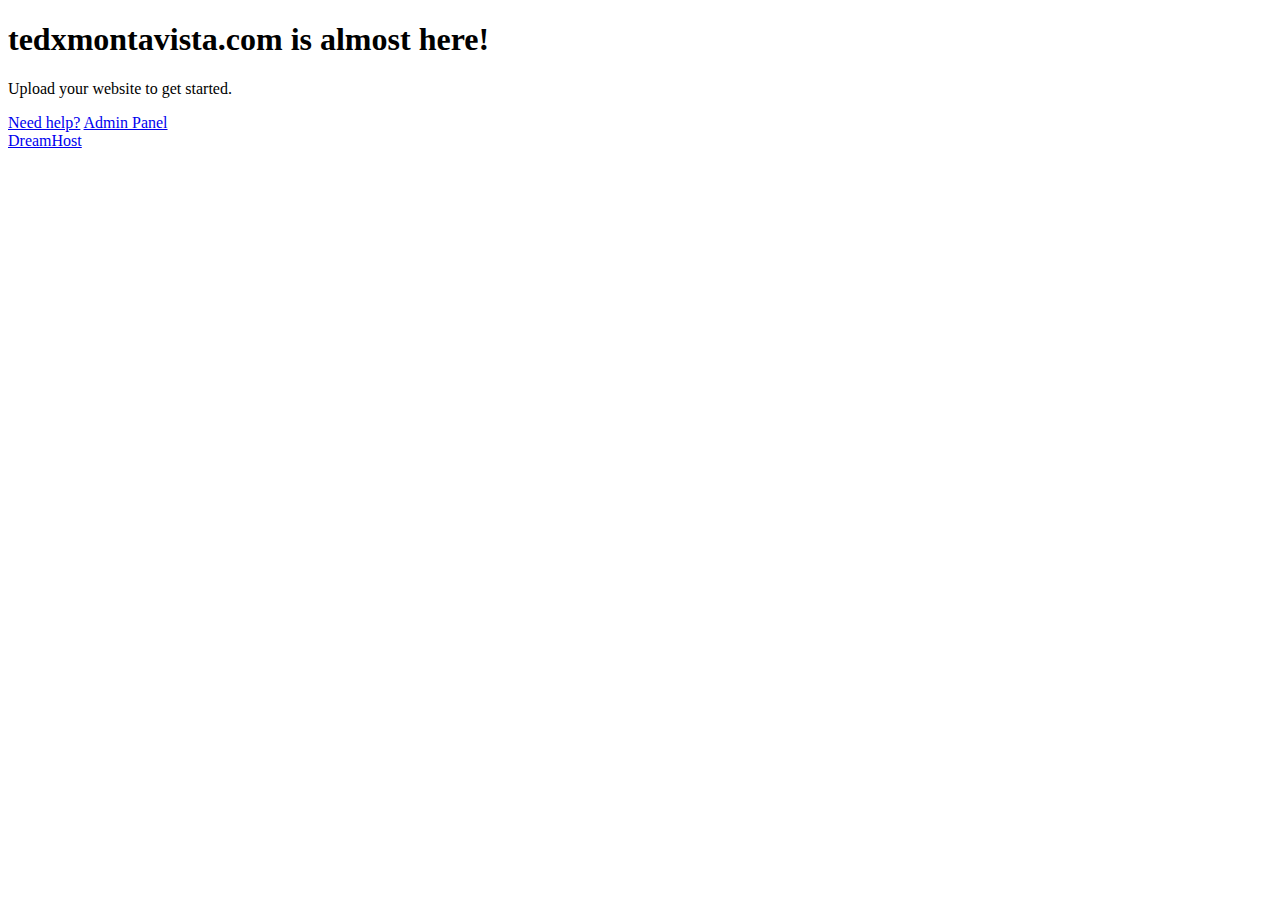
<file: quickstart.html>
<!doctype html>
<html>
<head>
	<title>tedxmontavista.com is almost here!</title>
	<meta name="description" content="The owner of this domain has not yet uploaded their website." />
	<link rel="stylesheet" href="//securendn.a.ssl.fastly.net/newpanel/css/singlepage.css" />
</head>

<body>
	<div class="page page-comingsoon">
		<h1>tedxmontavista.com is almost here!</h1>

		<p>Upload your website to get started.</p>

		<div class="button-row">
			<a href="https://help.dreamhost.com/hc/en-us/articles/215613657-How_do_I_upload_my_site_to_dreamhost" class="btn-simple">Need help?</a>
			<a href="https://panel.dreamhost.com" class="btn-simple">Admin Panel</a>
		</div>

		<a href="http://dreamhost.com" class="logo">DreamHost</a>
	</div>
</body>
</html>
</file>
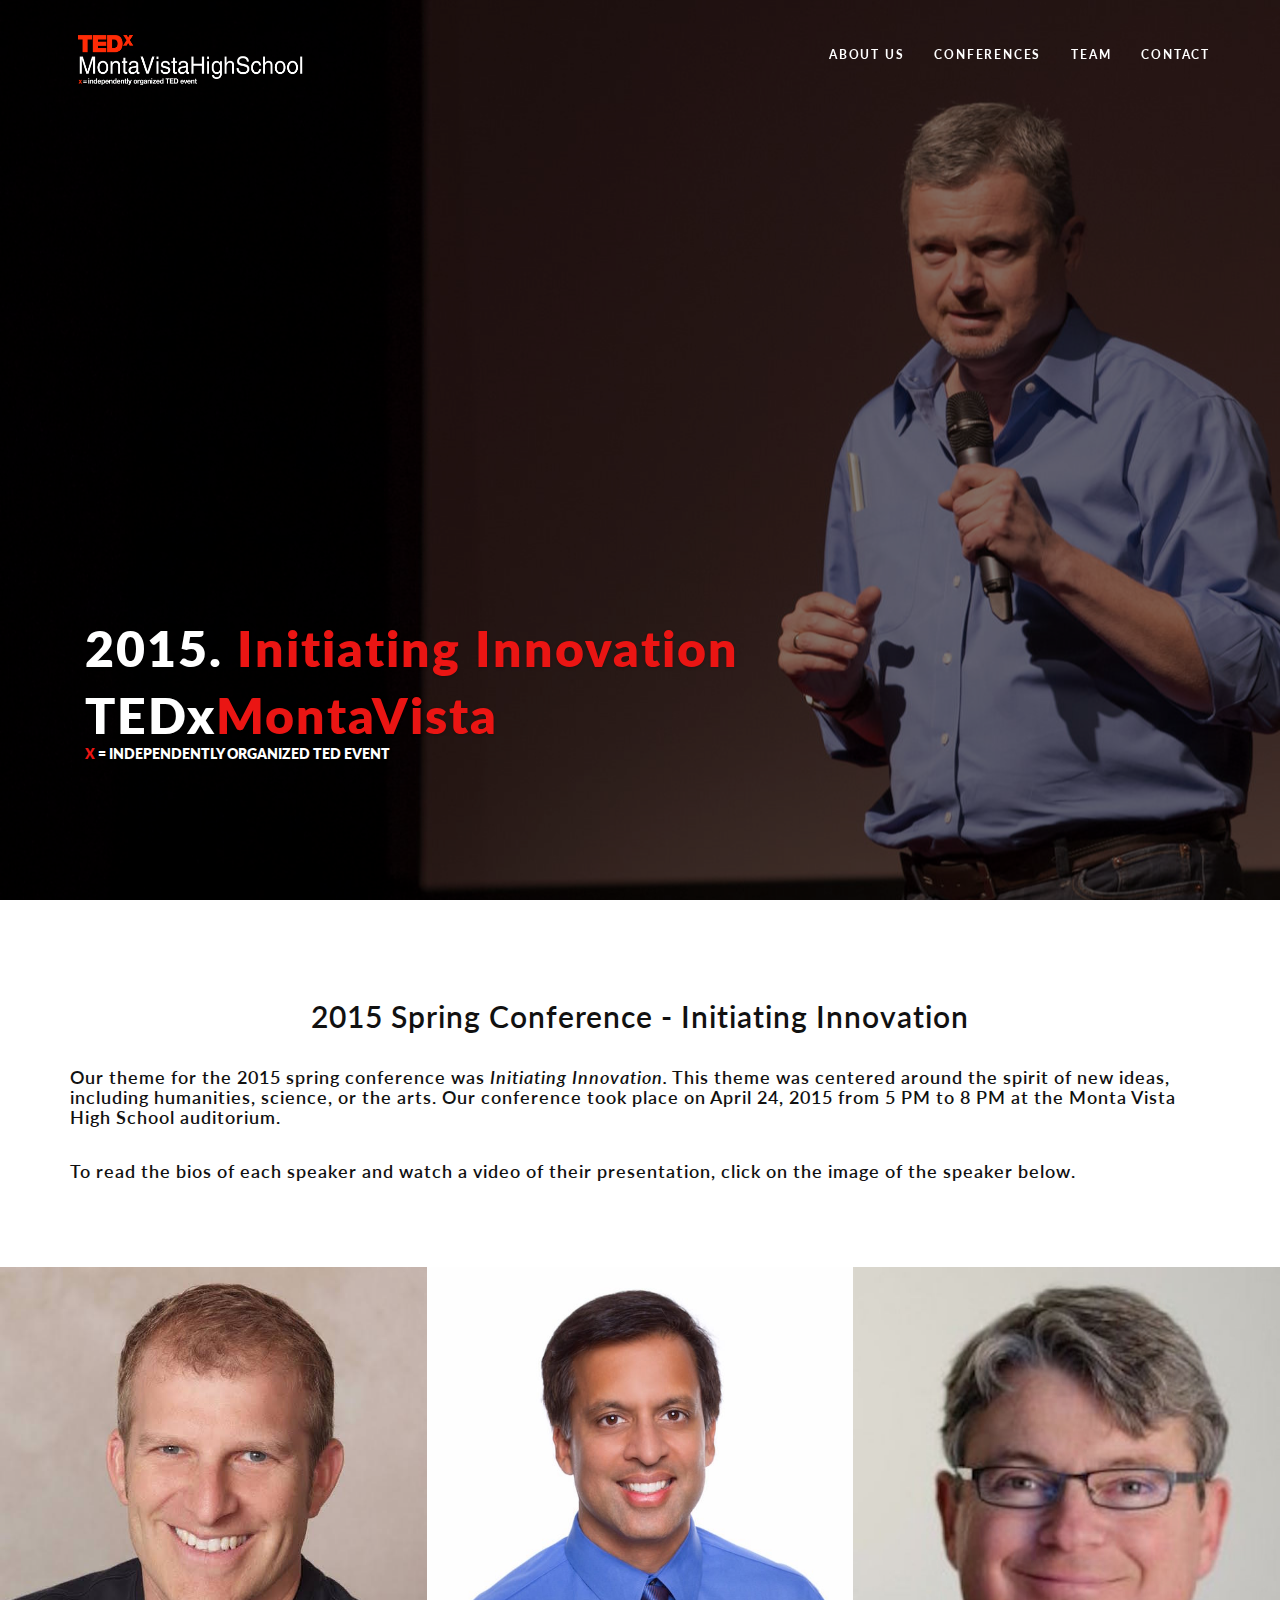
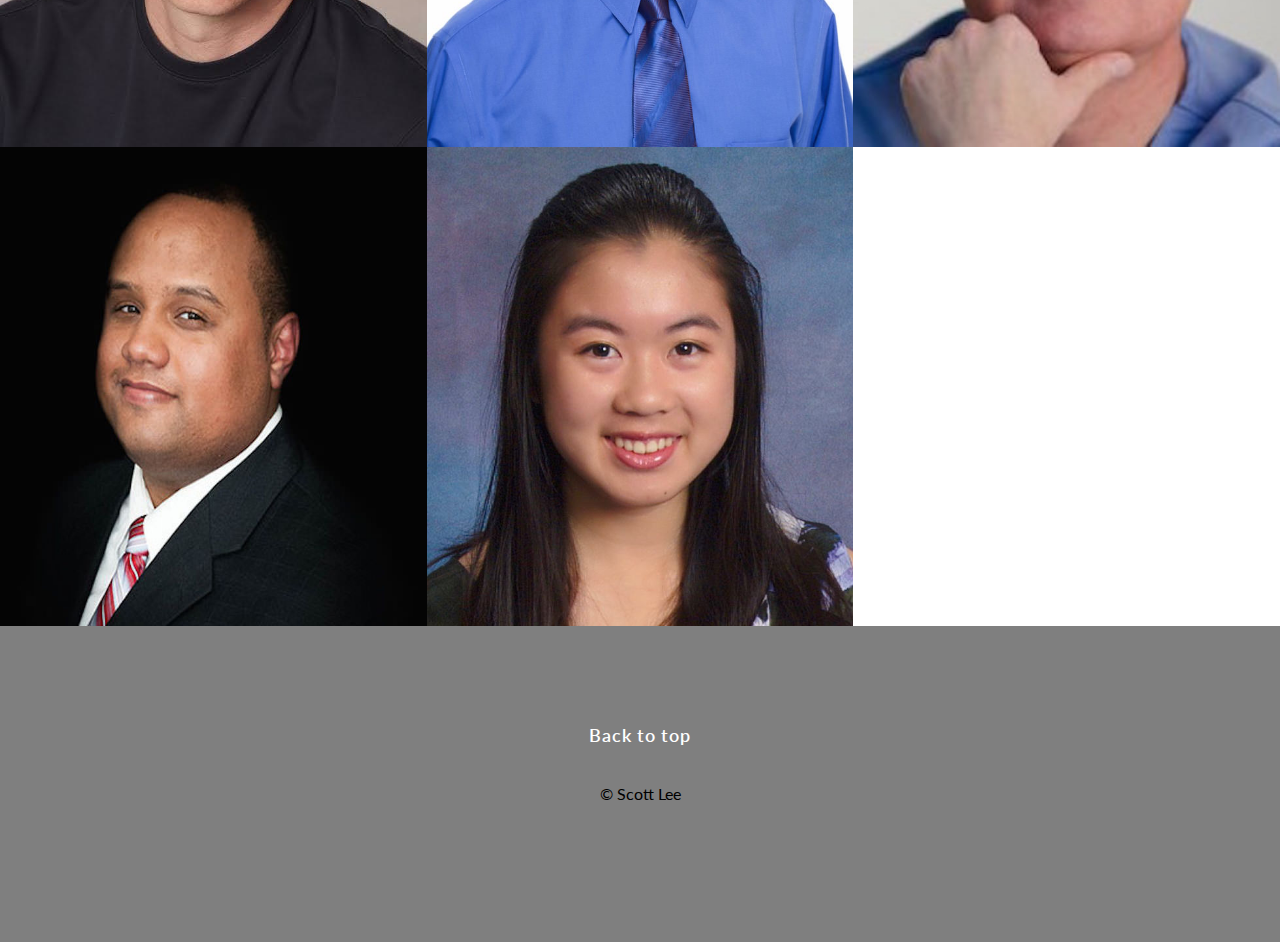
<file: old/2015.html>
<!DOCTYPE html>
<html lang="en" xmlns="http://www.w3.org/1999/html">
<head>

    <meta charset="utf-8">
    <meta http-equiv="X-UA-Compatible" content="IE=edge">
    <meta name="viewport" content="width=device-width, initial-scale=1">
    <meta name="description" content="">

    <title>TEDxMontaVista</title>

    <!-- Bootstrap -->
    <link href="css/bootstrap.min.css" rel="stylesheet">

    <!-- Styles -->
    <link href="css/style.css" rel="stylesheet">

    <!-- Fonts -->
    <link href="css/font-awesome.min.css" rel="stylesheet" type="text/css">
    <link href='http://fonts.googleapis.com/css?family=Lato:400,700,400italic' rel='stylesheet' type='text/css'>

    <!-- HTML5 Shim and Respond.js IE8 support of HTML5 elements and media queries -->
    <!-- WARNING: Respond.js doesn't work if you view the page via file:// -->
    <!--[if lt IE 9]>   
    <script src="https://oss.maxcdn.com/libs/html5shiv/3.7.0/html5shiv.js"></script>
    <script src="https://oss.maxcdn.com/libs/respond.js/1.4.2/respond.min.js"></script>
    <![endif]-->

</head>

<body id="page-top" data-spy="scroll" data-target=".navbar-fixed-top">

    <!-- Navigation -->
    <nav class="navbar navbar-custom navbar-fixed-top" role="navigation">
        <div class="container">
            <!-- Collect the nav links, forms, and other content for toggling -->
            <div class="collapse navbar-collapse navbar-main-collapse">
                <ul class="nav navbar-nav">
                    <a class="navbar-brand" href="index.html#page-top">
                        <img src='img/tedx-logo.png' style='width: 300px; height: 50px; margin-top: -10px;'/>
                    </a>
                </ul>
                <div class="navbar-collapse collapse">
                    <ul class="nav navbar-nav navbar-right">
                        <li class="hidden">
                            <a href="#page-top"></a>
                        </li>
                        <li>
                            <a class="page-scroll" href="about.html">ABOUT US</a>
                        </li>
                        <li>
                            <a class="dropdown-toggle" data-toggle="dropdown" href="#" role="button" aria-haspopup="true" aria-expanded="false">CONFERENCES</a>
                             <ul class="dropdown-menu">
                                <li><a href="2015.html">2015: Initiating Innovation</a></li>
                            </ul>
                        </li>
                        <li>
                            <a class="page-scroll" href="team.html">TEAM</a>
                        </li>
                        <li>
                            <a class="page-scroll" href="index.html#contact">CONTACT</a>
                        </li>
                    </ul>
                </div>
            </div>
        </div>
    </div>
</nav>

<!-- Intro Header -->
<header class="intro intro-2015">
    <div class="intro-body">
        <div class="container">
            <div class="col-md-9">
                <p class="brand-heading">2015. <span class="color">Initiating Innovation</span></p>
                <h1 class="brand-heading-title">TEDx<span class="color">MontaVista</span></h1>
                <p class="intro-text"><span class="color subtext">x</span> = independently organized TED event</p>
            </div>
        </div>
    </div>
</header>

<!-- About 2015 Text -->
<section id="project" class="head split-padding4">
    <div class="container">
        <div class="row">
            <div class="col-xs-12 text-center">
                <h2>2015 Spring Conference - Initiating Innovation</h2>
                <h4 style="text-align: left;">Our theme for the 2015 spring conference was <em>Initiating Innovation.</em> This theme was centered around the spirit of new ideas, including humanities, science, or the arts. Our conference took place on April 24, 2015 from 5 PM to 8 PM at the Monta Vista High School auditorium.</h4>
                <h4 style="text-align: left;">To read the bios of each speaker and watch a video of their presentation, click on the image of the speaker below.</h4>
            </div>
        </div>
    </div>
</section>

<!-- Modal display -->
<div class="project wow fadeIn">
    <div class="container-fluid text-center">
        <div class="row">
            <div class="col-sm-6 col-md-6 col-lg-4 project-item no-pad">
                <a data-target="#projectModal1" class="project-link" data-toggle="modal">
                    <div class="caption">
                        <div class="caption-content">
                            Matt Abrahams
                        </div>
                    </div>
                    <img src="img/matt-abrahams.jpg" class="img-responsive center-block" alt="">
                </a>
            </div>
            <div class="col-sm-6 col-md-6 col-lg-4 project-item no-pad">
                <a data-target="#projectModal2" class="project-link" data-toggle="modal">
                    <div class="caption">
                        <div class="caption-content">
                            Dr. Ronesh Sinha
                        </div>
                    </div>
                    <img src="img/ronesh-sinha.jpg" class="img-responsive center-block" alt="">
                </a>
            </div>
            <div class="col-sm-6 col-md-6 col-lg-4 project-item no-pad">
                <a data-target="#projectModal3" class="project-link" data-toggle="modal">
                    <div class="caption">
                        <div class="caption-content">
                            Mark Burhenne DDS
                        </div>
                    </div>
                    <img src="img/mark-burhenne.jpg" class="img-responsive center-block" alt="">
                </a>
            </div>
        </div>
        <div class="row">
            <div class="col-sm-6 col-md-6 col-lg-4 project-item no-pad">
                <a data-target="#projectModal4" class="project-link" data-toggle="modal">
                    <div class="caption">
                        <div class="caption-content">
                            Kimanzi Constable
                        </div>
                    </div>
                    <img src="img/kimanzi-constable.jpg" class="img-responsive center-block" alt="">
                </a>
            </div>
            <div class="col-sm-6 col-md-6 col-lg-4 project-item no-pad">
                <a data-target="#projectModal5" class="project-link" data-toggle="modal">
                    <div class="caption">
                        <div class="caption-content">
                            Natalie Ng
                        </div>
                    </div>
                    <img src="img/natalie-ng.jpg" class="img-responsive center-block" alt="">
                </a>
            </div>
            <div class="col-sm-6 col-md-6 col-lg-4 project-item no-pad">
            </div>
        </div>
    </div>
</div>

<!-- Modal Content -->
<div class="work">
    <!-- Matt Abrahams -->
    <div class="project-modal modal fade" id="projectModal1" tabindex="-1" role="dialog" aria-hidden="true">
        <div class="modal-content">
            <div class="close-modal" data-dismiss="modal">
                <i class="fa fa-times"></i>
            </div>
            <div class="container">
                <h2>Matt Abrahams - Think Fast. Think Smart.</h2>
                <hr>
                <div class="row">
                    <div class="col-md-8">
                        <iframe width="560" height="315" src="https://www.youtube.com/embed/o3K_HbpWNpg" frameborder="0" allowfullscreen></iframe>
                    </div>
                    <div class="col-md-4">
                        <p>Matt Abrahams is a passionate, collaborative and innovative educator and coach. Matt teaches both Strategic Communication and Effective Communication at Stanford University's Graduate School of Business. Matt is also Co-Founder and Principal at Bold Echo Communications Solutions, a presentation and communication skills company based in Silicon Valley that helps people improve their presentation skills. Matt has worked with executives to help prepare and present keynote addresses and IPO road shows, conduct media interviews, and deliver TED talks. Finally, Matt recently published the second edition of his book Speaking Up Without Freaking Out, a book written to help people become more confident, authentic, and compelling presenters. Prior to teaching, Matt held senior leadership positions in several leading software companies, where he created and ran global training and development organizations.</p>
                        <button type="button" class="btn btn-default btn-lg" data-dismiss="modal">CLOSE</button>
                    </div>
                </div>
            </div>
        </div>
    </div>

    <!-- Dr. Ronesh Sinha -->
    <div class="project-modal modal fade" id="projectModal2" tabindex="-1" role="dialog" aria-hidden="true">
        <div class="modal-content">
            <div class="close-modal" data-dismiss="modal">
                <i class="fa fa-times"></i>
            </div>
            <div class="container">
                <h2>Dr. Ronesh Sinha - Prescription Apps: Connecting Humans to Optimal Health </h2>
                <hr>
                <div class="row">
                    <div class="col-md-8">
                        <iframe width="560" height="315" src="https://www.youtube.com/embed/3mdTTB6v94Y" frameborder="0" allowfullscreen></iframe>
                    </div>
                    <div class="col-md-4">
                        <p>Dr. Ronesh Sinha, author of the South Asian Health Solution, is an internal medicine physician in Silicon Valley who is passionate about using technology and culturally tailored lifestyle changes to engage individuals from diverse backgrounds to achieve optimal health. He works for the Palo Alto Medical Foundation (PAMF) and leads their division for corporate wellness services. He led the launch of PAMF’s Care-A-Van mobile clinic, which is a state-of-the-art vehicle with 2 exam rooms and an onboard physician and nursing staff that is delivering primary care services and diagnosing high risk conditions in busy employees throughout Silicon Valley. Dr. Sinha personally overcame his own health issues by stepping outside the world of conventional health and nutrition advice, and applying innovative lifestyle techniques to his own life, and to the patients and community he serves through his medical practice and wellness programs. His groundbreaking book and its principles have helped individuals from around the world improve their health and reverse common health conditions by connecting them to their ancestral roots through the use of technology and apps.</p>
                        <button type="button" class="btn btn-default btn-lg" data-dismiss="modal">CLOSE</button>
                    </div>
                </div>
            </div>
        </div>
    </div>

    <!-- Mark Burhenne DDS -->
    <div class="project-modal modal fade" id="projectModal3" tabindex="-1" role="dialog" aria-hidden="true">
        <div class="modal-content">
            <div class="close-modal" data-dismiss="modal">
                <i class="fa fa-times"></i>
            </div>
            <div class="container">
                <h2>Mark Burhenne DDS - Want To Be Extraordinary? Start With A Straw</h2>
                <hr>
                <div class="row">
                    <div class="col-md-8">
                        <iframe width="560" height="315" src="https://www.youtube.com/embed/wdzzvhB5rhg" frameborder="0" allowfullscreen></iframe>
                    </div>
                    <div class="col-md-4">
                        <p>Mark Burhenne DDS is a Silicon Valley dentist who has been in private practice nearly thirty years, focusing on patient-centered, preventative, and evidence-based dental healthcare. He is dedicated to helping the world understand the connection between oral health and overall wellness and to take control of their dental health through his blog, <a href="http://www.askthedentist.com">AsktheDentist.com</a>, which is quickly becoming the most trusted site for oral health information on the web. He is a contributor to CNN, HLN, Huffington Post, CBS News, Prevention, Men’s Health, the Dr. Oz blogs, and Yahoo! Health and author of How We Are Sleeping Our Way to Disease, Fatigue, and Unhappiness: The Eight Hour Sleep Paradox. He is a graduate of the University of the Pacific Dugoni School of Dentistry in San Francisco and member of the Academy of General Dentistry (AGD), The American Academy of Dental Sleep Medicine (AADSM), and The R.V. Tucker Study Club.</p>
                        <button type="button" class="btn btn-default btn-lg" data-dismiss="modal">CLOSE</button>
                    </div>
                </div>
            </div>
        </div>
    </div>

    <!-- Kimanzi Constable -->
    <div class="project-modal modal fade" id="projectModal4" tabindex="-1" role="dialog" aria-hidden="true">
        <div class="modal-content">
            <div class="close-modal" data-dismiss="modal">
                <i class="fa fa-times"></i>
            </div>
            <div class="container">
                <h2>Kimanzi Constable - Stop Waiting For Permission</h2>
                <hr>
                <div class="row">
                    <div class="col-md-8">
                        <iframe width="560" height="315" src="https://www.youtube.com/embed/B8nqO3SsAqw" frameborder="0" allowfullscreen></iframe>
                    </div>
                    <div class="col-md-4">
                        <p>Kimanzi Constable is a former bread delivery guy who self-published two books that have sold over 86,000 copies. In the last year, he has lost 170 pounds and moved his family to Maui, Hawaii. You can usually find him writing while enjoying an ocean view. He is a published author, international speaker, and coach. He's a contributing writer for The Huffington Post, Entrepreneur Magazine, and Mind Body Green. He is a senior editor at The Good Men Project. His mission is to help men and women create true freedom in life.</p>
                        <button type="button" class="btn btn-default btn-lg" data-dismiss="modal">CLOSE</button>
                    </div>
                </div>
            </div>
        </div>
    </div>

    <!-- Natalie Ng -->
    <div class="project-modal modal fade" id="projectModal5" tabindex="-1" role="dialog" aria-hidden="true">
        <div class="modal-content">
            <div class="close-modal" data-dismiss="modal">
                <i class="fa fa-times"></i>
            </div>
            <div class="container">
                <h2>Natalie Ng - My Journey Into STEM Resarch</h2>
                <hr>
                <div class="row">
                    <div class="col-md-8">
                        <iframe width="560" height="315" src="https://www.youtube.com/embed/tcRn-aLFufI" frameborder="0" allowfullscreen></iframe>
                    </div>
                    <div class="col-md-4">
                        <p>Natalie Ng is a Monta Vista alumnus (Class of 2014) and a current freshman at Stanford University. During high school, she developed a diagnostic tool for breast cancer that may predict the spread of breast cancer cells to other parts of the body more accurately. She was awarded fifth place in the Intel Science Talent Search, first place in the International BioGENEius Challenge, and a Davidson Fellowship for her work. In March of this year, she was an exhibitor at the fifth White House Science Fair. During her time at Monta Vista, Natalie was co-captain of the Girl’s Golf team and an officer of the Research Club. At Stanford, she is pursuing a major in physics or bioengineering and is a member of Design for America and Stanford Students in Biodesign.</p>
                        <button type="button" class="btn btn-default btn-lg" data-dismiss="modal">CLOSE</button>
                    </div>
                </div>
            </div>
        </div>
    </div>

    <!-- Sample Speaker Modal -->
    <!-- <div class="project-modal modal fade" id="projectModal6" tabindex="-1" role="dialog" aria-hidden="true">
        <div class="modal-content">
            <div class="close-modal" data-dismiss="modal">
                <i class="fa fa-times"></i>
            </div>
            <div class="container">
                <h2>Health Food Program</h2>
                <hr>
                <div class="row">
                    <div class="col-md-8">
                        <img src="img/project/6.jpg" class="img-responsive img-centered" alt="">
                        <img src="img/11.jpg" class="img-responsive img-centered" alt="">
                    </div>
                    <div class="col-md-4">
                        <p>Lorem ipsum dolor sit amet, consectetuer adipiscing elit. Nam cursus. Morbi ut mi. Nullam enim leo, egestas id, condimentum at, laoreet mattis, massa. Sed eleifend nonummy diam. Praesent mauris ante, elementum et, bibendum at, posuere sit amet, nibh. Duis tincidunt lectus quis dui viverra vestibulum.</p>
                        <p>Lorem ipsum dolor sit amet, consectetuer adipiscing elit. Nam cursus. Morbi ut mi. Nullam enim leo, egestas id, condimentum at, laoreet mattis, massa. Sed eleifend nonummy diam. Praesent mauris ante, elementum et, bibendum at, posuere sit amet, nibh. Duis tincidunt lectus quis dui viverra vestibulum.</p>
                        <p>Lorem ipsum dolor sit amet, consectetuer adipiscing elit. Nam cursus. Morbi ut mi. Nullam enim leo, egestas id, condimentum at, laoreet mattis, massa. Sed eleifend nonummy diam. Praesent mauris ante, elementum et, bibendum at, posuere sit amet, nibh. Duis tincidunt lectus quis dui viverra vestibulum.</p>
                        <p>
                            Date: <strong>October 2015</strong><br>
                            Donation: <strong>$78,354 / $1,26,500</strong>
                        </p>
                        <button type="button" class="btn btn-default btn-lg" data-dismiss="modal">CLOSE</button>
                    </div>
                </div>
            </div>
        </div>
    </div> -->
</div>

<!-- Footer -->
<section id="bottom" class="container-fluid text-center">
    <div class="overlay"></div>
    <div class="col-lg-6 col-lg-offset-3">
        <h4><a href="#page-top" class="email">Back to top</a></h4>
        <p class="">&copy; Scott Lee</p>
    </div>
</section>

<!-- Javascript: Core -->
<script src="js/jquery.js"></script>
<script src="js/bootstrap.min.js"></script>

<!-- Javascript: Plugins -->
<script src="js/easing.min.js"></script>
<script src="js/countdown.min.js"></script>
<script src="js/smoothscroll.js"></script>

<!-- Javascript: Background -->
<script src="js/device.min.js"></script>
<script src="js/mb.YTPlayer.js"></script>

<!-- Javascript: Custom -->
<script src="js/custom.js"></script>

</body>
</html>
</file>
<file: old/css/style.css>
/* Base structure */

html, body {
    width: 100%;
    height: 100% !important;
}

body {
    font-family: 'Lato', sans-serif;
    color: #000;
    background-color: #fff;
}

h1, h2, h3, h4, h5, h6 {
    margin: 0 0 35px;
    letter-spacing: 1px;
    font-weight: 600;
}

p {
    margin: 0 0 25px;
    font-size: 15px;
    line-height: 1.5;
}

@media(min-width:768px) {
    p {
        margin: 0 0 35px;
        font-size: 16px;
        line-height: 1.6;
    }
}

a {
    -webkit-transition: all .3s ease-in-out;
    -moz-transition: all .3s ease-in-out;
    transition: all .3s ease-in-out;
}

a:hover,
a:focus {
    text-decoration: none;
}

.no-pad {
    padding: 0;
}

.headerline {
    border-bottom: 1px solid #EA6B69;
    padding-bottom: 15px;
    display: inline-block;
}

.overlay {
    background: rgba(0, 0, 0, 0.5);
    width: 100%;
    height: 100%;
    position: absolute;
    z-index: -1;
    top: 0;
    left: 0;
}

section {
    position: relative;
    z-index: 999;
    padding: 100px 0;
}

@media(max-width:768px) {
    section {
        padding: 70px 0;
    }
}

.list-inline>li {
    padding-bottom: 10px;
}
.label {
    border-radius: 0;
}
.label-danger {
    background-color: #c00;
}
.btn {
    border-radius: 0;
    font-size: 12px;
    font-weight: 700;
    letter-spacing: 1px;
    text-transform: uppercase;
    -webkit-transition: all .3s ease-in-out;
    -moz-transition: all .3s ease-in-out;
    transition: all .3s ease-in-out;
}
.btn-default {
    border: 2px solid #fff;
    outline: 0;
    color: #fff;
    background-color: transparent;
}
.btn-default:hover,
.btn-default:focus {
    border: 2px solid #eee;
    outline: 0;
    color: #000;
    background-color: #eee;
}
.btn-primary {
    border: 2px solid #EA6B69;
    outline: 0;
    color: #fff;
    background-color: #EA6B69;
}
.btn-primary:hover,
.btn-primary:focus {
    border: 2px solid #EA1513;
    outline: 0;
    color: #fff;
    background-color: #EA1513;
}

.split-padding0,
.split-padding,
.split-padding2,
.split-padding3,
.split-padding3-alt,
.split-padding4,
.split-padding5 {
    padding: 100px 60px 50px;
}

.split-padding3-alt{
    padding-top: 32px;
}

@media(max-width:768px) {
    .split-padding0,
    .split-padding,
    .split-padding2,
    .split-padding3,
    .split-padding3-alt,
    .split-padding4,
    .split-padding5 {
        padding: 50px 20px 50px;
    }

    .split-padding3-alt{
    padding-top: 25px;
    }
}



.split-padding-demo {
    padding: 50px;
}

.split-padding0,
.split-padding,
.split-padding2 {
    color: #fff;
}
.split-padding3,
.split-padding4 {
    color: #111;
}
.split-padding0 {
    background-color: #151515;
}
.split-padding {
    background-color: #111;
}
.split-padding2 {
    background-color: #000;
}

.split-padding3 {
    background-color: rgba(250, 250, 250, 0.8);
}
.split-padding3-alt
{}
}
.split-padding4 {
    background-color: rgba(0, 0, 0, 0.05);
}

a .fa-circle {
    color: #777;
    -webkit-transition: all .3s ease-in-out;
    -moz-transition: all .3s ease-in-out;
    transition: all .3s ease-in-out;
}
a:hover .fa-circle {
    color: #555;
}

/* NavBar */

.navbar-custom {
    margin-bottom: 0;
    border-bottom: 1px solid #333;
    text-transform: uppercase;
    color: rgba(255,255,255,.8);
    background-color: #000;
}
.navbar-custom .navbar-brand {
    font-size: 26px;
    letter-spacing: 1px;
    text-transform: none;
}
.navbar-custom.top-nav-collapse .navbar-brand {
    font-size: 24px;
}
.navbar-custom .navbar-brand:focus {
    outline: 0;
}
.navbar-custom .navbar-brand .navbar-toggle {
   
    font-size: 20px;
    color: #fff;
}
.navbar-custom .navbar-brand .navbar-toggle:focus,
.navbar-custom .navbar-brand .navbar-toggle:active {
    outline: 0;
}
.navbar-custom a {
    color: #fff;
    font-size: 12px;
    font-weight: 700;
    letter-spacing: 0.15em;
    text-transform: uppercase;
}
.navbar-custom .nav li a {
    -webkit-transition: background .4s ease-in-out;
    -moz-transition: background .4s ease-in-out;
    transition: background .4s ease-in-out;
}
.navbar-custom .nav li a:hover {
    outline: 0;
    color: #EA6B69;
    background-color: transparent;
}
.navbar-custom .nav li a:focus,
.navbar-custom .nav li a:active {
    outline: 0;
    background-color: transparent;
}
.navbar-custom .nav li.active {
    outline: 0;
}
.navbar-custom .nav li.active a {
    color: #EA6B69;
}
.navbar-custom .nav li.active a:hover {
    color: #fff;
}
@media(min-width:768px) {
    .navbar-custom {
        padding: 30px;
        border-bottom: 0;
        letter-spacing: 1px;
        background: 0 0;
        -webkit-transition: background .5s ease-in-out,padding .5s ease-in-out;
        -moz-transition: background .5s ease-in-out,padding .5s ease-in-out;
        transition: background .5s ease-in-out,padding .5s ease-in-out;
    }
    .navbar-custom.top-nav-collapse {
        padding: 10px 30px;
        background-color: #000;
    }
}
.top-nav-collapse .container {
    width: auto;
}
.navbar-toggle {
    padding: 3px 5px 0;
    margin-bottom: 0;
}

.nav-title
{
   left: 0%;
}

/* Intro */

.intro {
    display: table;
    width: 100%;
    color: #fff;
    text-shadow: 0 1px 3px rgba(0,0,0,.2);
    height: 100%;
    background: #000 url(../img/5.jpg)  no-repeat center center fixed;
    -webkit-background-size: cover;
    -moz-background-size: cover;
    background-size: cover;
}

.intro2 {
    background: #000 url(../img/6.jpg)  no-repeat center center fixed;
    -webkit-background-size: cover;
    -moz-background-size: cover;
    background-size: cover;
}

.intro2 #clock {
    padding:50px 0;
}

.intro2 #clock span {
    border-bottom: 1px solid #fff!important;
}


.intro .intro-body {
    display: table-cell;
    vertical-align: bottom;
    background: rgba(0, 0, 0, 0.5);
    padding: 100px 0;
}
.intro .intro-body .brand-heading  {
    font-size: 40px;
    font-weight: 800;
    letter-spacing: 2px;
    margin: 0px;
}

.intro .intro-body .brand-heading-title
{
    font-size: 40px;
    font-weight: 800;
    letter-spacing: 2px;
    margin: 0px;
}

.color {
    color: #EA1513;
    
}
.intro .intro-body .intro-text {
    font-size: 14px;
    font-weight: 800;
    text-transform: uppercase;
}
@media(min-width:768px) {
    .intro {
        padding: 0;
    }
    .intro .intro-body .brand-heading {
        font-size: 50px;
    }
    .intro .intro-body .brand-heading-title{
        font-size: 50px;
    }
}

@media (min-width: 992px) {
    .intro .list-inline {
        text-align: right;
    }
}

@media(max-width:768px) {
    .intro2 #clock {
        padding:0;
    }
    .intro .intro-body {
        padding: 30px 0;
    }
}

/* VIDEO BACKGROUND */
.video-controls {
    position: absolute;
    bottom: 30px;
    right: 40px;
    z-index: 1;
    opacity: .2;
    display: none;
}
.video-controls-visible {
    display: inline;
}
.video-controls .fa {
    color: #fff;
    padding: 5px;
    width: 25px;
}

/* Action */

#action {
    background-color: #000;
    padding-top: 0;
    padding-bottom: 0;
}

/* About */

#about,
#about2,
#about3 {
    padding-top: 0;
    padding-bottom: 0;
    color: #333;
}
#about {
    width: 100%;
    background: url(../img/2.jpg)  no-repeat center center fixed;
    -webkit-background-size: cover;
    -moz-background-size: cover;
    background-size: cover;
}

@media(max-width:768px) {
    #about,
    #about2,
    #about3 {
        text-align: center;
    }
}

/* Countdown */

#clock div {
    display: inline-block;
    font-size: 16px;
    font-weight: 600;
    margin:0 25px;
    text-transform: uppercase;
    letter-spacing: 2px;
    line-height: 60px;
}
#clock span {
    display: block;
    font-size: 72px;
    font-weight: 300;
    padding: 30px 0;
    border-bottom: 1px solid #333;
}

@media (max-width: 768px) {
    #clock div {
        font-size: 14px;
        margin:0 15px;
    }
    #clock span {
        font-size: 42px;
        padding: 15px 0;
    }
}

@media (max-width: 468px) {
    #clock div {
        font-size: 11px;
        margin:0 7px;
    }
    #clock span {
        font-size: 32px;
        padding: 5px 0;
    }
}

/* Progress Bar */

#progress {
    background-color: #151515;
    color: #fff;
}
.progress {
    margin-bottom: 40px;
    background-color: #333;
}

/* Project */

#project {
    color: #111;
    padding: 100px 0 50px;
}

.project-item .project-link {
    display: block;
    position: relative;
}
.project-item .project-link .caption {
    position: absolute;
    width: 100%;
    height: 100%;
    opacity: 0;
    background: rgba(255, 255, 255, 0.8);
    cursor: pointer;
    -webkit-transition: all 0.6s ease 0s;
    -moz-transition: all 0.6s ease 0s;
    transition: all 0.6s ease 0s;
}
.project-item .project-link .caption:hover,
#project img:hover,
#project img:focus,
a.project-link:focus,
a.project-link:hover {
    opacity:1!important;
    left: 0;
}
.project-item .project-link:hover {
    -moz-transform: scale(1.04);
    -webkit-transform: scale(1.04);
    -ms-transform: scale(1.04);
    transform: scale(1.04);
}
.project-item .project-link .caption .caption-content {
    position: absolute;
    bottom: 0;
    left:0;
    font-size: 16px;
    color: #333;
    text-transform: uppercase;
    font-weight: 700;
    padding: 30px;
    text-align: left;
}
.project-item .project-link .caption .caption-content .icon {
    display: block;
    font-size: 36px;
    line-height: 46px;
    opacity: 0.5;
}
.project-item {
    overflow: hidden;
}
.project-modal {
    padding: 0!important;
}
.project-modal .modal-content {
    padding: 80px 0;
    min-height: 100%;
    min-width: 102%;
    border: 0;
    border-radius: 0;
    background-clip: border-box;
    -webkit-box-shadow: none;
    box-shadow: none;
}
.project-modal .modal-content h2 {
    margin: 0;
    font-size: 26px;
}
.project-modal .modal-content img,
.project-modal .embed-responsive {
    margin-bottom: 30px;
    width: 100%;
}
.project-modal .close-modal{
    position: absolute;
    top: 0;
    left: 50%;
    cursor: pointer;
    opacity: 0.4;
    font-size: 46px;
    -webkit-transition: all ease .5s;
    -moz-transition: all ease .5s;
    transition: all ease .5s;
}
.project-modal .backgrid {
    left: 40px;
}
.project-modal button {
    margin-top: 20px;
    border: 2px solid #000;
    color: #000;
}
.project-modal .close-modal:hover {
    opacity: .3;
}
.project-modal .modal-backdrop {
    display: none;
    opacity: 0;
}
.modal-content h2 {
    font-weight: 300;
}

@media(max-width:768px) {
    .project-item .project-link .caption {
        opacity: 0.7;
    }
    .project-item .project-link:hover {
        -moz-transform: scale(1);
        -webkit-transform: scale(1);
        -ms-transform: scale(1);
        transform: scale(1);
    }
    .project-item .project-link .caption .caption-content {
        left: 50px;
    }
}

/* Sponsors */

#sponsor {
    background: #151515;
}

.sponsor img {
    max-width: 132px;
    height: 50px;
    margin: 50px auto;
    display: block;
}

/* Team */

#team h2 {
    margin-bottom: 55px;
}

/* Mission */

#mission {
    width: 100%;
    color: #fff;
    background: #111 url(../img/7.jpg) no-repeat center center fixed;
    -webkit-background-size: cover;
    -moz-background-size: cover;
    background-size: cover;
}

#mission .fa {
    display: block;
    padding: 30px 0;
}

/* Contact */

#contact {
    width: 100%;
    color: #fff;
    background: url(../img/3.jpg) no-repeat center center fixed;
    -webkit-background-size: cover;
    -moz-background-size: cover;
    background-size: cover;
}

@media(max-width:1200px) {
    #contact, #mission, #about, .intro {
        background-attachment: scroll;
    }
}

hr {
    border-color: rgba(0, 0, 0, 0.1);
}

a.email{
    color: white;
}

.intro{
    display: table;
    width: 100%;
    color: #fff;
    text-shadow: 0 1px 3px rgba(0,0,0,.2);
    height: 100%;
    -webkit-background-size: cover;
    -moz-background-size: cover;
    background-size: cover;
}

.intro-team{
    background: #000 url("../img/team-bg.jpg")  no-repeat center center fixed;
}

.intro-2015{
    background: #000 url("../img/2015-bg.jpg")  no-repeat center center fixed;
}

.intro-about{
    background: #000 url("../img/about-bg.jpg")  no-repeat center center fixed;

}
</file>
